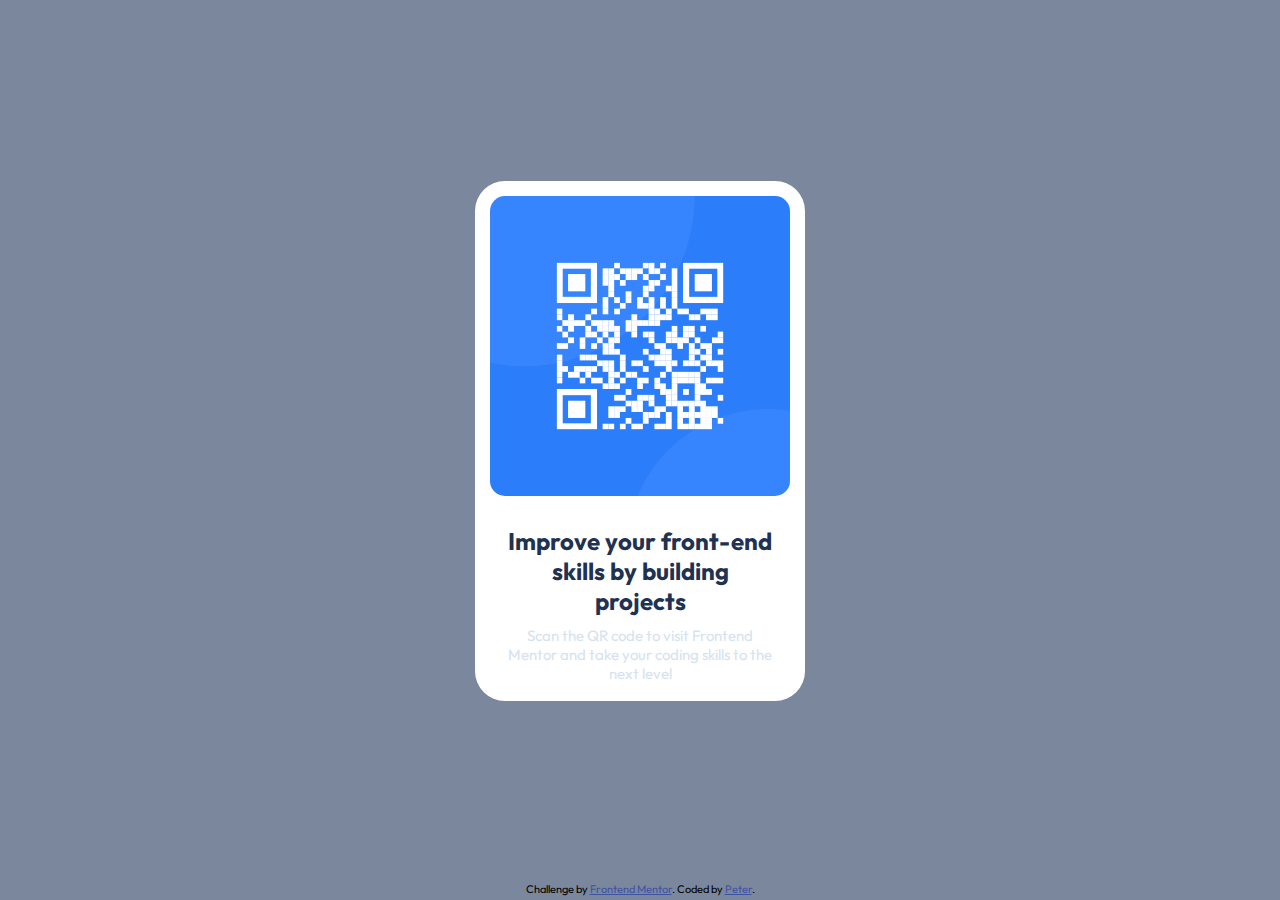
<file: qr-code-component-main/index.html>
<!DOCTYPE html>
<html lang="en">
  <head>
    <meta charset="UTF-8" />
    <meta name="viewport" content="width=device-width, initial-scale=1.0" />
    <!-- displays site properly based on user's device -->

    <link
      rel="icon"
      type="image/png"
      sizes="32x32"
      href="./images/favicon-32x32.png"
    />
    <link rel="stylesheet" href="./styles.css" />

    <title>Frontend Mentor | QR code component</title>

    <!-- Font: Outfit -->
    <link rel="preconnect" href="https://fonts.googleapis.com" />
    <link rel="preconnect" href="https://fonts.gstatic.com" crossorigin />
    <link
      href="https://fonts.googleapis.com/css2?family=Outfit&display=swap"
      rel="stylesheet"
    />
  </head>
  <body>
    <div class="flex-container">
      <div class="qr-code-container">
        <div class="qr-code">
          <img
            src="./images/image-qr-code.png"
            alt="QR Code"
            class="qr-code-img"
          />

          <div class="qr-code-text">
            <h2>Improve your front-end skills by building projects</h2>
            <p>
              Scan the QR code to visit Frontend Mentor and take your coding
              skills to the next level
            </p>
          </div>
        </div>
      </div>

      <div class="attribution">
        Challenge by
        <a href="https://www.frontendmentor.io?ref=challenge" target="_blank"
          >Frontend Mentor</a
        >. Coded by
        <a href="https://github.com/piotpel" target="_blank">Peter</a>.
      </div>
    </div>
  </body>
</html>
</file>
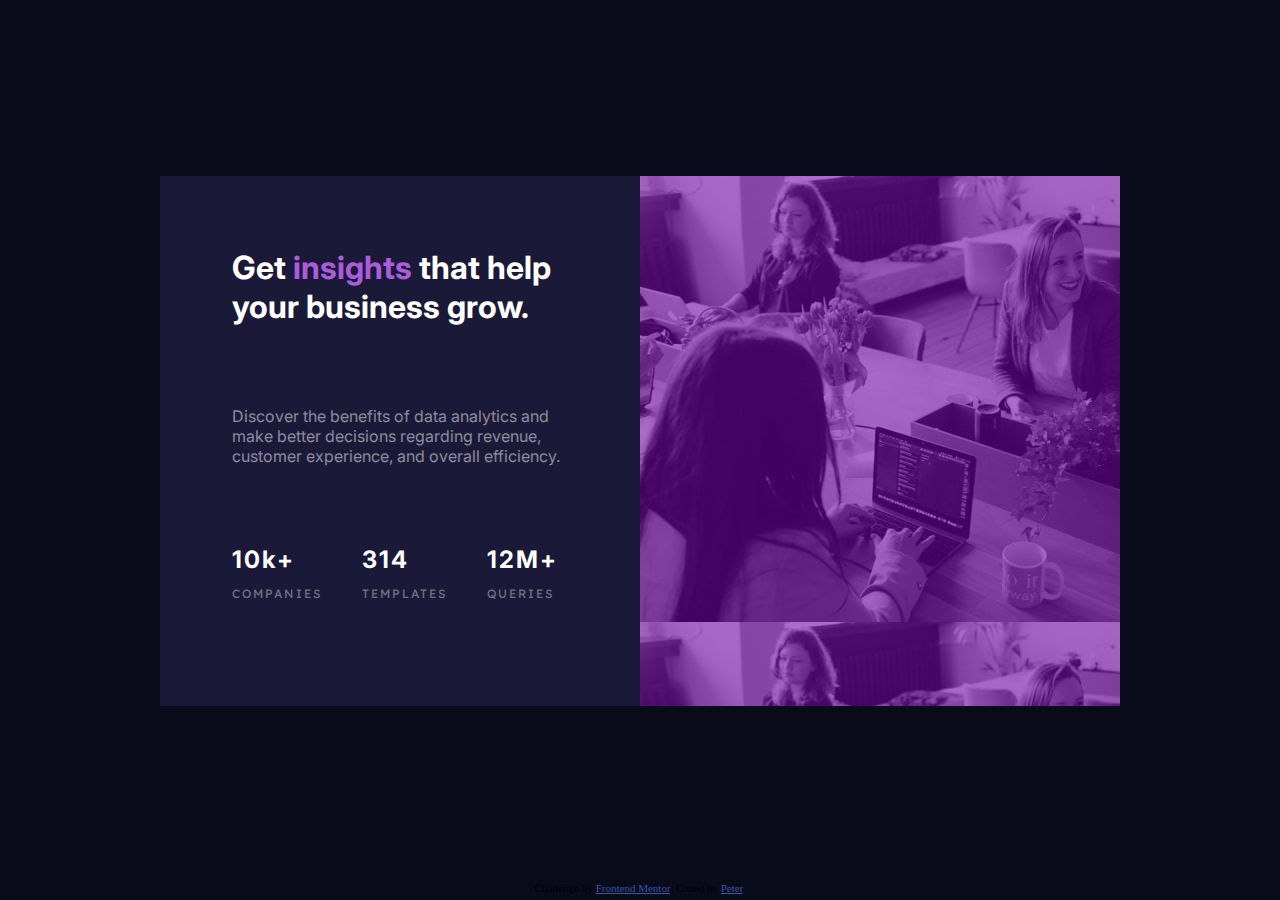
<file: stats-preview-card-component-main/index.html>
<!DOCTYPE html>
<html lang="en">
  <head>
    <meta charset="UTF-8" />
    <meta name="viewport" content="width=device-width, initial-scale=1.0" />
    <!-- displays site properly based on user's device -->

    <link
      rel="icon"
      type="image/png"
      sizes="32x32"
      href="./images/favicon-32x32.png"
    />

    <title>Frontend Mentor | Stats preview card component</title>

    <link rel="stylesheet" href="./styles.css" />
    <!-- fonts -->
    <link rel="preconnect" href="https://fonts.googleapis.com" />
    <link rel="preconnect" href="https://fonts.gstatic.com" crossorigin />
    <link
      href="https://fonts.googleapis.com/css2?family=Inter:wght@400;700&family=Lexend+Deca&display=swap"
      rel="stylesheet"
    />
  </head>
  <body>
    <div class="main-container">
      <div class="card-container">
        <div class="card">
          <div class="card-text-div">
            <div class="card-text">
              <h1 class="main-heading">
                Get <span class="purple-text">insights</span> that help your
                business grow.
              </h1>
              <p class="main-paragraph">
                Discover the benefits of data analytics and make better
                decisions regarding revenue, customer experience, and overall
                efficiency.
              </p>
              <div class="stats-div">
                <div>
                  <h2>10k+</h2>
                  <p class="stat-heading text-uppercase">companies</p>
                </div>
                <div>
                  <h2>314</h2>
                  <p class="stat-heading text-uppercase">templates</p>
                </div>
                <div>
                  <h2 class="text-uppercase">12m+</h2>
                  <p class="stat-heading text-uppercase">queries</p>
                </div>
              </div>
            </div>
          </div>
          <div class="card-img">
            <div class="img-overlay"></div>
          </div>
        </div>
      </div>

      <div class="attribution">
        Challenge by
        <a href="https://www.frontendmentor.io?ref=challenge" target="_blank"
          >Frontend Mentor</a
        >. Coded by <a href="https://github.com/piotpel">Peter</a>.
      </div>
    </div>
  </body>
</html>
</file>
<file: qr-code-component-main/styles.css>
body {
    background-color: hsl(220, 15%, 55%);
    font-family: 'Outfit', sans-serif;
    width: 100vw;
    height: 100vh;
    margin: 0;
}

p {
    font-size: 15px;
    margin: 0;
    color: hsl(212, 45%, 89%);
}

h2 {
    margin: 0;
    margin-bottom: 10px;
    font-weight: 700;
    color: hsl(218, 44%, 22%);
}

.flex-container {
    display: flex;
    flex-wrap: wrap;
    width: 100%;
    height: 100%;
}

.qr-code-container {
    width: 100%;
    height: 98%;
    display: flex;
    justify-content: center;
    align-content: center;
    flex-wrap: wrap;
}

.qr-code {
    border-radius: 30px;
    background-color: hsl(0, 0%, 100%);
    width: 330px;
    height: 520px;
    display: flex;
    flex-wrap: wrap;
    justify-content: center;
}

.qr-code-img {
    width: 300px;
    height: 300px;
    padding: 15px;
    border-radius: 30px;
}

.qr-code-text {
    display: flex;
    padding: 15px 30px 25px 30px;
    flex-wrap: wrap;
    width: 100%;
    height: 150px;
    align-content: flex-start;
    text-align: center;
}

.attribution {
    width: 100%;
    height: 2%;
    font-size: 11px;
    text-align: center;
}

.attribution a {
    color: hsl(228, 45%, 44%);
}
</file>
<file: stats-preview-card-component-main/styles.css>
body {
    width: 100vw;
    height: 100vh;
    background-color: hsl(233, 47%, 7%);
    margin: 0;
}

h2 {
    font-family: 'Inter', sans-serif;
    color: hsl(0, 0%, 100%);
    margin-bottom: 0;
    letter-spacing: 2px;
}

.main-container {
    display: flex;
    flex-direction: column;
    width: 100%;
    height: 100%;
}

.card-container {
    width: 100%;
    height: 98%;
    display: flex;
    justify-content: center;
    align-content: center;
    flex-wrap: wrap;
}

.card {
    width: 75%;
    height: 60%;
    background-color: hsl(244, 38%, 16%);
    display: flex;
}

.card-text-div {
    width: 50%;
    display: flex;
    justify-content: center;
}

.card-text {
    padding: 50px;
    width: 70%;
    display: flex;
    flex-wrap: wrap;
    text-align: left;
}

.main-heading {
    font-family: 'Inter', sans-serif;
    color: hsl(0, 0%, 100%);
}

.purple-text {
    color: hsl(277, 64%, 61%);
}

.main-paragraph {
    color: hsla(0, 0%, 100%, 0.5);
    font-family: 'Inter', sans-serif;
}

.text-uppercase {
    text-transform: uppercase;
}

.stat-heading {
    color: hsla(0, 0%, 100%, 0.4);
    font-family: 'Lexend Deca', sans-serif;
    font-size: 12px;
    letter-spacing: 2px;
}

.stats-div {
    display: grid;
    grid-template-columns: auto auto auto;
    gap: 40px;
}

.card-img {
    width: 50%;
    background: url("./images/image-header-desktop.jpg");
}

.img-overlay {
    width: 100%;
    height: 100%;
    background-color: rgba(113, 2, 165, 0.582);
}

.attribution {
    width: 100%;
    height: 2%;
    font-size: 11px;
    text-align: center;
}

.attribution a {
    color: hsl(228, 45%, 44%);
}

@media only screen and (max-width: 1275px) {
    h2 {
        letter-spacing: 1px;
        font-size: 20px;
    }

    .main-heading {
        font-size: 26px;
    }

    .main-paragraph {
        font-size: 12px;
    }

    .stat-heading {
        font-size: 12px;
        letter-spacing: 1px;
    }

    .stats-div {
        gap: 20px;
    }
}

@media only screen and (max-width: 860px) {
    .card {
        flex-direction: column;
        height: 90%;
    }

    .card-text-div {
        width: 100%;
        height: 70%;
        display: flex;
        justify-content: center;
        order: 1;
    }

    .card-text {
        text-align: center;
        padding-top: 0;
    }

    .main-heading {
        font-size: 26px;
    }

    .main-paragraph {
        font-size: 15px;
    }

    .stats-div {
        display: flex;
        gap: 0;
        flex-direction: column;
        width: 100%;
        height: 50%;
        justify-content: center;
        align-content: stretch;
    }

    .stat-heading {
        font-size: 12px;
        letter-spacing: 1px;
        margin-bottom: 0;
    }

    .card-img {
        height: 30%;
        width: 100%;
    }
}
</file>
